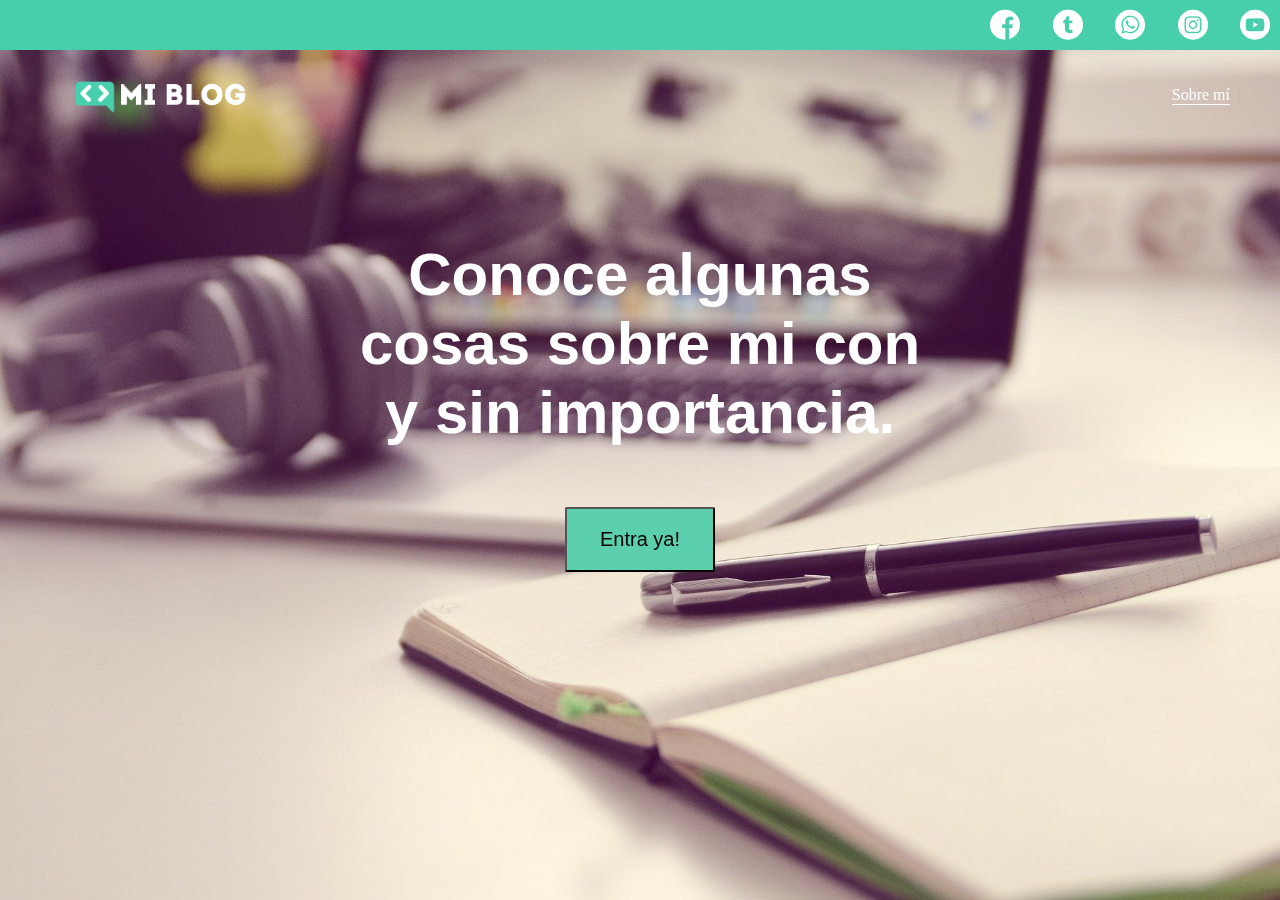
<file: index.html>
<!DOCTYPE html>
<html lang="en">
<head>
    <meta charset="UTF-8">
    <meta name="viewport" content="width=device-width, initial-scale=1.0">
    <link rel="stylesheet" href="./css/main.css">
    <link rel="stylesheet" href="./Assets/Social Media/font/flaticon.css">
    <title>Mi Blog</title>
</head>
<body>
    <div class="body-img">
        <header>
            <section class="header-icons-container"> 
                <div class="icons">
                    <a href="/"><span class="flaticon-001-facebook"></span></a>
                    <a href="/"><span class="flaticon-002-twitter"></span></a>
                    <a href="/"><span class="flaticon-003-whatsapp"></span></a>
                    <a href="/"><span class="flaticon-011-instagram"></span></a>
                    <a href="/"><span class="flaticon-008-youtube"></span></a>
                </div>
            </section>
            <nav>
                <section class="nav-logo-container">
                    <a href="#"><img src="./Assets/Logo-blanco.png" alt="Logo de mi blog"></a>
                </section>
                <section class="profile-link">
                    <a href="./perfil.html">Sobre mí</a>
                </section>
            </nav>
        </header>
        <main class="home-main">
            <section class="texto-principal-content">
                <div class="texto-principal">
                    <h1>Conoce algunas cosas sobre  mi con y sin importancia.</h1>
                </div>
            </section>
            <section class="btn-entrar-content">
                <div class="btn-entrar">
                    <button>
                        <a href="blogs.html">Entra ya!</a>
                    </button>
                </div>
            </section>
        </main>
    </div>
</body>
</html>
</file>
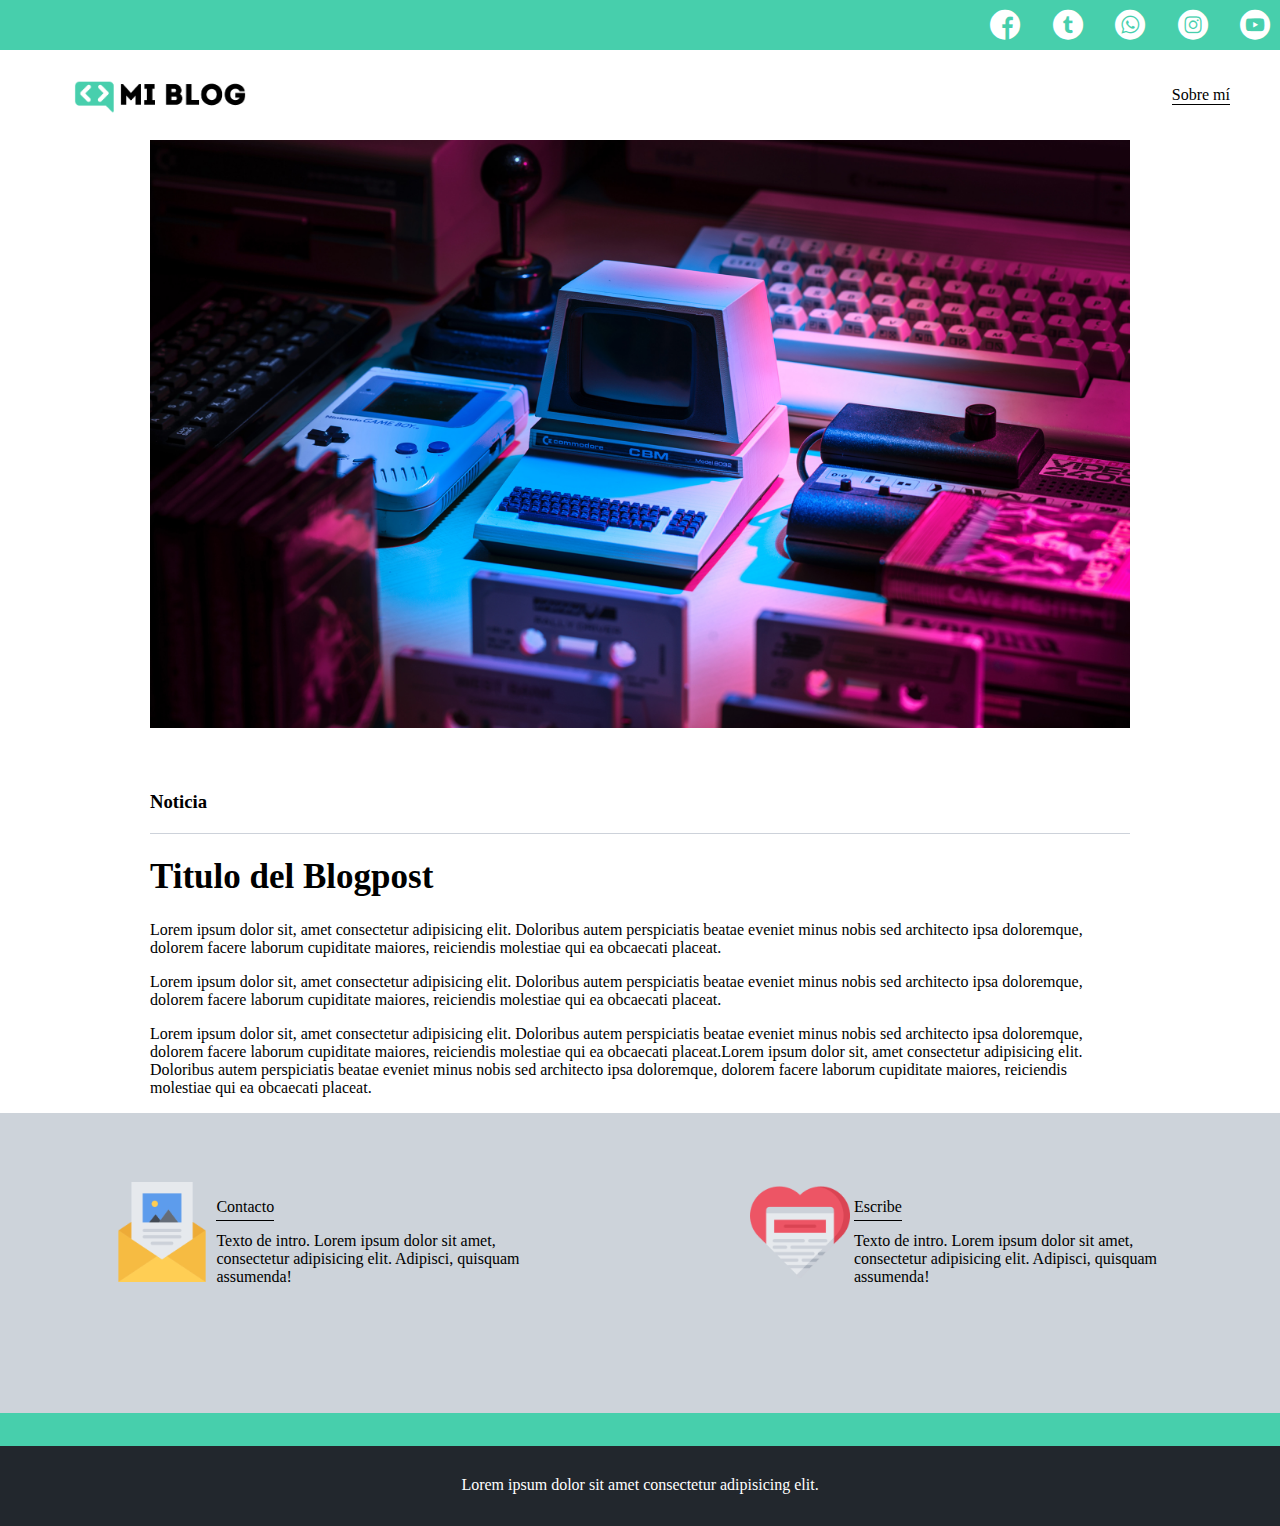
<file: blog.html>
<!DOCTYPE html>
<html lang="en">
<head>
    <meta charset="UTF-8">
    <meta name="viewport" content="width=device-width, initial-scale=1.0">
    <link rel="stylesheet" href="./css/main.css">
    <link rel="stylesheet" href="./css/media-queries.css">
    <link rel="stylesheet" href="./Assets/Social Media/font/flaticon.css">
    <title>Mi Blog</title>
</head>
<body>
    <div class="body-blogs">
        <header>
            <section class="header-icons-container"> 
                <div class="icons">
                    <a href="/"><span class="flaticon-001-facebook"></span></a>
                    <a href="/"><span class="flaticon-002-twitter"></span></a>
                    <a href="/"><span class="flaticon-003-whatsapp"></span></a>
                    <a href="/"><span class="flaticon-011-instagram"></span></a>
                    <a href="/"><span class="flaticon-008-youtube"></span></a>
                </div>
            </section>
            <nav>
                <section class="nav-logo-container">
                    <a href="index.html"><img src="./Assets/Logo-negro.png" alt="Logo de mi blog"></a>
                </section>
                <section class="profile-link">
                    <a href="./perfil.html">Sobre mí</a>
                </section>
            </nav>
        </header>
        <main class="blog-main">
            <section class="grid-container blogpost-img-container">
                <img src="./Assets/Imágenes/lorenzo-herrera-p0j-mE6mGo4-unsplash.jpg" alt="">
            </section>
            <section class="blogpost-main-container">
                <div class="grid-container">
                    <h3>Noticia</h3>
                    <article>
                        <h1>Titulo del Blogpost</h1>
                        <p>Lorem ipsum dolor sit, amet consectetur adipisicing elit. Doloribus autem perspiciatis beatae eveniet minus nobis sed architecto ipsa doloremque, dolorem facere laborum cupiditate maiores, reiciendis molestiae qui ea obcaecati placeat.</p>
                        <p>Lorem ipsum dolor sit, amet consectetur adipisicing elit. Doloribus autem perspiciatis beatae eveniet minus nobis sed architecto ipsa doloremque, dolorem facere laborum cupiditate maiores, reiciendis molestiae qui ea obcaecati placeat.</p>
                        <p>Lorem ipsum dolor sit, amet consectetur adipisicing elit. Doloribus autem perspiciatis beatae eveniet minus nobis sed architecto ipsa doloremque, dolorem facere laborum cupiditate maiores, reiciendis molestiae qui ea obcaecati placeat.Lorem ipsum dolor sit, amet consectetur adipisicing elit. Doloribus autem perspiciatis beatae eveniet minus nobis sed architecto ipsa doloremque, dolorem facere laborum cupiditate maiores, reiciendis molestiae qui ea obcaecati placeat.</p>
                    </article>
                </div>                
            </section>
            <section class="contact-main-container">
                <div>
                    <img src="./Assets/Iconos Blog/png/013-newsletter.png" alt="">
                    <div class="contact-left">
                        <a href="">Contacto</a>
                        <p>Texto de intro. Lorem ipsum dolor sit amet, consectetur adipisicing elit. Adipisci, quisquam assumenda! </p>
                    </div>
                </div>
                <div>
                    <img src="./Assets/Iconos Blog/png/006-like.png" alt="">
                    <div class="contact-right">
                        <a href="">Escribe</a>
                        <p>Texto de intro. Lorem ipsum dolor sit amet, consectetur adipisicing elit. Adipisci, quisquam assumenda! </p>
                    </div>
                </div>
            </section>
        </main>
        <footer>
            <p>Lorem ipsum dolor sit amet consectetur adipisicing elit.</p>
        </footer>
    </div>
</body>
</html>
</file>
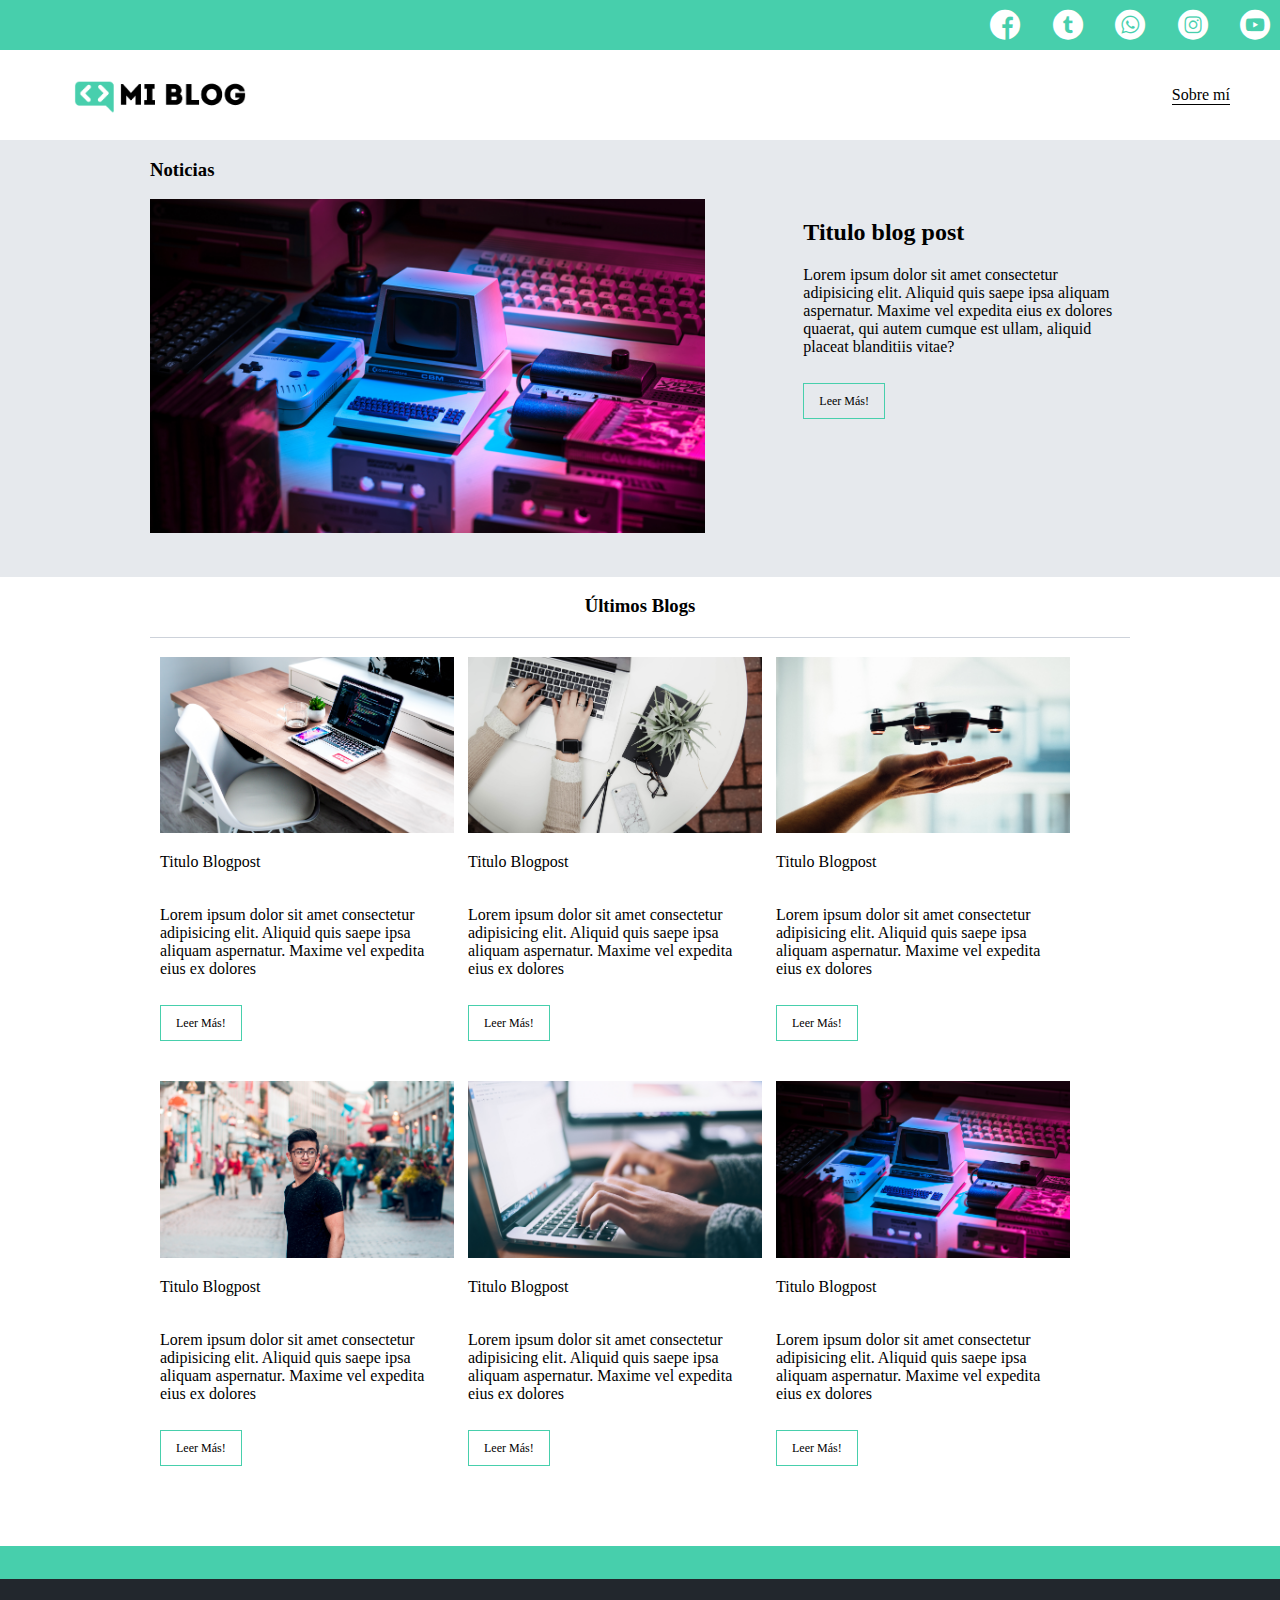
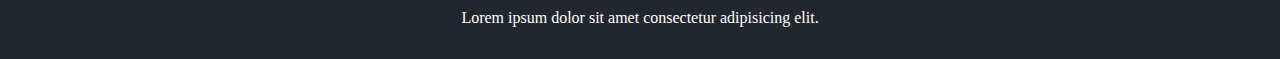
<file: blogs.html>
<!DOCTYPE html>
<html lang="en">
<head>
    <meta charset="UTF-8">
    <meta name="viewport" content="width=device-width, initial-scale=1.0">
    <link rel="stylesheet" href="./css/main.css">
    <link rel="stylesheet" href="./css/media-queries.css">
    <link rel="stylesheet" href="./Assets/Social Media/font/flaticon.css">
    <title>Mi Blog</title>
</head>
<body>
    <div class="body-blogs">
        <header>
            <section class="header-icons-container"> 
                <div class="icons">
                    <a href="/"><span class="flaticon-001-facebook"></span></a>
                    <a href="/"><span class="flaticon-002-twitter"></span></a>
                    <a href="/"><span class="flaticon-003-whatsapp"></span></a>
                    <a href="/"><span class="flaticon-011-instagram"></span></a>
                    <a href="/"><span class="flaticon-008-youtube"></span></a>
                </div>
            </section>
            <nav>
                <section class="nav-logo-container">
                    <a href="index.html"><img src="./Assets/Logo-negro.png" alt="Logo de mi blog"></a>
                </section>
                <section class="profile-link">
                    <a href="./perfil.html">Sobre mí</a>
                </section>
            </nav>
        </header>
        <main class="blogs-main">
            <section class="blogs-news-container">
                <div class="grid-container blogs-main-new">
                    <h3>Noticias</h3>
                    <div class="blogs-news-img-container">
                        <img src="./Assets/Imágenes/lorenzo-herrera-p0j-mE6mGo4-unsplash.jpg" alt="">
                    </div>
                    <div class="blogs-news-info-container">
                        <h2>Titulo blog post</h2>
                        <p>Lorem ipsum dolor sit amet consectetur adipisicing elit. Aliquid quis saepe ipsa aliquam aspernatur. Maxime vel expedita eius ex dolores quaerat, qui autem cumque est ullam, aliquid placeat blanditiis vitae?</p>
                        <a class="blogs-button" href="./blog.html">Leer Más!</a>
                    </div>
                </div>
                
            </section>
            <section class="blogs-posts-container">
                <div class="grid-container">
                    <h3>Últimos Blogs</h3>
                    <article class="post-container">
                        <img src="./Assets/Imágenes/alexandru-acea-XEB8y0nRRP4-unsplash.jpg" alt="Imagen 1">
                        <p>Titulo Blogpost</p>
                        <p>Lorem ipsum dolor sit amet consectetur adipisicing elit. Aliquid quis saepe ipsa aliquam aspernatur. Maxime vel expedita eius ex dolores</p>
                        <a class="blogs-button" href="./blog.html">Leer Más!</a>
                    </article>
                    <article class="post-container">
                        <img src="./Assets/Imágenes/corinne-kutz-tMI2_-r5Nfo-unsplash.jpg" alt="">
                        <p>Titulo Blogpost</p>
                        <p>Lorem ipsum dolor sit amet consectetur adipisicing elit. Aliquid quis saepe ipsa aliquam aspernatur. Maxime vel expedita eius ex dolores</p>
                        <a class="blogs-button" href="./blog.html">Leer Más!</a>
                    </article>
                    <article class="post-container">
                        <img src="./Assets/Imágenes/dose-media-DiTiYQx0mh4-unsplash.jpg" alt="">
                        <p>Titulo Blogpost</p>
                        <p>Lorem ipsum dolor sit amet consectetur adipisicing elit. Aliquid quis saepe ipsa aliquam aspernatur. Maxime vel expedita eius ex dolores</p>
                        <a class="blogs-button" href="./blog.html">Leer Más!</a>
                    </article>
                    <article class="post-container">
                        <img src="./Assets/Imágenes/warren-wong-iOWry_4xGmc-unsplash.jpg" alt="">
                        <p>Titulo Blogpost</p>
                        <p>Lorem ipsum dolor sit amet consectetur adipisicing elit. Aliquid quis saepe ipsa aliquam aspernatur. Maxime vel expedita eius ex dolores</p>
                        <a class="blogs-button" href="./blog.html">Leer Más!</a>
                    </article>
                    <article class="post-container">
                        <img src="./Assets/Imágenes/glenn-carstens-peters-npxXWgQ33ZQ-unsplash.jpg" alt="">
                        <p>Titulo Blogpost</p>
                        <p>Lorem ipsum dolor sit amet consectetur adipisicing elit. Aliquid quis saepe ipsa aliquam aspernatur. Maxime vel expedita eius ex dolores</p>
                        <a class="blogs-button" href="./blog.html">Leer Más!</a>
                    </article>
                    <article class="post-container">
                        <img src="./Assets/Imágenes/lorenzo-herrera-p0j-mE6mGo4-unsplash.jpg" alt="">
                        <p>Titulo Blogpost</p>
                        <p>Lorem ipsum dolor sit amet consectetur adipisicing elit. Aliquid quis saepe ipsa aliquam aspernatur. Maxime vel expedita eius ex dolores</p>
                        <a class="blogs-button" href="./blog.html">Leer Más!</a>
                    </article>
                </div>
            </section>
        </main>
        <footer>
            <p>Lorem ipsum dolor sit amet consectetur adipisicing elit.</p>
        </footer>
    </div>
</body>
</html>
</file>
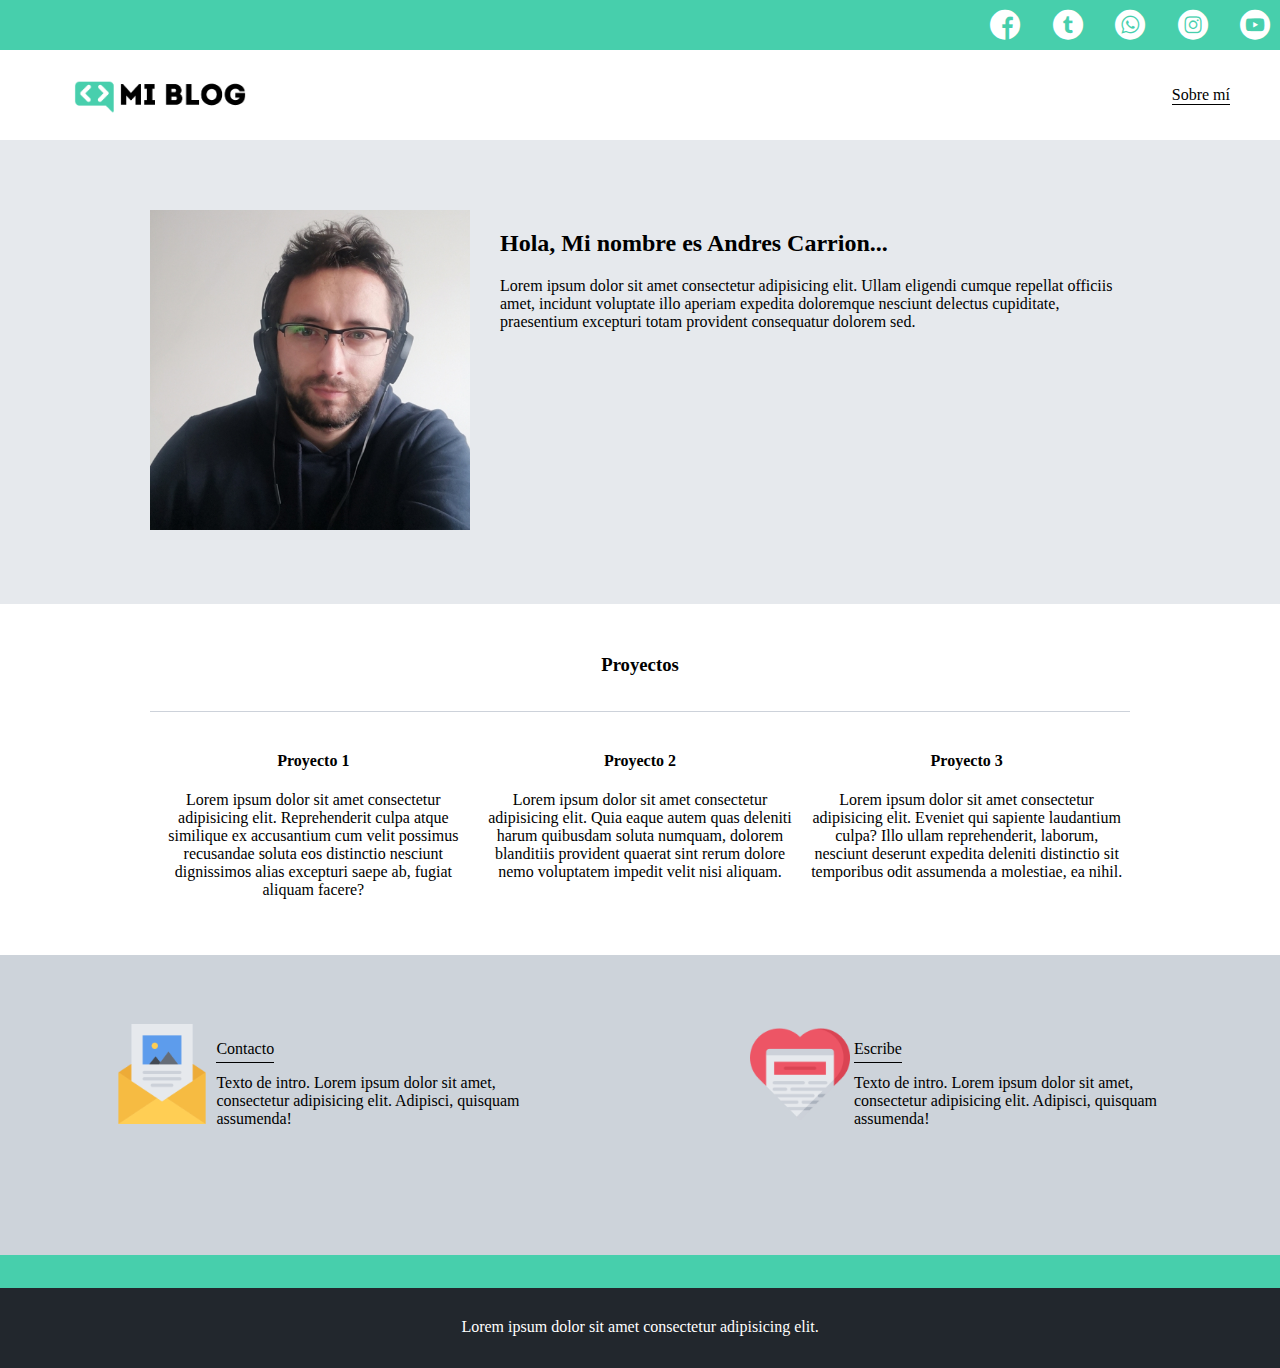
<file: perfil.html>
<!DOCTYPE html>
<html lang="en">
<head>
    <meta charset="UTF-8">
    <meta name="viewport" content="width=device-width, initial-scale=1.0">
    <link rel="stylesheet" href="./css/main.css">
    <link rel="stylesheet" href="./css/media-queries.css">
    <link rel="stylesheet" href="./Assets/Social Media/font/flaticon.css">
    <title>Mi Blog</title>
</head>
<body>
    <div class="body-blogs">
        <header>
            <section class="header-icons-container"> 
                <div class="icons">
                    <a href="/"><span class="flaticon-001-facebook"></span></a>
                    <a href="/"><span class="flaticon-002-twitter"></span></a>
                    <a href="/"><span class="flaticon-003-whatsapp"></span></a>
                    <a href="/"><span class="flaticon-011-instagram"></span></a>
                    <a href="/"><span class="flaticon-008-youtube"></span></a>
                </div>
            </section>
            <nav>
                <section class="nav-logo-container">
                    <a href="index.html"><img src="./Assets/Logo-negro.png" alt="Logo de mi blog"></a>
                </section>
                <section class="profile-link">
                    <a href="./perfil.html">Sobre mí</a>
                </section>
            </nav>
        </header>
        <main>
            <section class="profile-main-container">
                <div class="grid-container profile-container">
                    <div>
                        <img src="./Assets/Imágenes/its_me.jpeg" alt="">
                    </div>
                    <div>
                        <h2>Hola, Mi nombre es Andres Carrion...</h2>
                        <p>Lorem ipsum dolor sit amet consectetur adipisicing elit. Ullam eligendi cumque repellat officiis amet, incidunt voluptate illo aperiam expedita doloremque nesciunt delectus cupiditate, praesentium excepturi totam provident consequatur dolorem sed.</p>
                    </div>
                </div>
            </section>
            <section class="profile-main-projects">
                <div class="grid-container">
                    <h3>Proyectos</h3>
                    <div class="projects-main-container">
                        <article class="project-container">
                            <h4>Proyecto 1</h4>
                            <p>Lorem ipsum dolor sit amet consectetur adipisicing elit. Reprehenderit culpa atque similique ex accusantium cum velit possimus recusandae soluta eos distinctio nesciunt dignissimos alias excepturi saepe ab, fugiat aliquam facere?</p>
                        </article>
                        <article class="project-container">
                            <h4>Proyecto 2</h4>
                            <p>Lorem ipsum dolor sit amet consectetur adipisicing elit. Quia eaque autem quas deleniti harum quibusdam soluta numquam, dolorem blanditiis provident quaerat sint rerum dolore nemo voluptatem impedit velit nisi aliquam.</p>
                        </article>
                        <article class="project-container">
                            <h4>Proyecto 3</h4>
                            <p>Lorem ipsum dolor sit amet consectetur adipisicing elit. Eveniet qui sapiente laudantium culpa? Illo ullam reprehenderit, laborum, nesciunt deserunt expedita deleniti distinctio sit temporibus odit assumenda a molestiae, ea nihil.</p>
                        </article>
                    </div>
                </div>
            </section>
            <section class="contact-main-container">
                <div>
                    <img src="./Assets/Iconos Blog/png/013-newsletter.png" alt="">
                    <div class="contact-left">
                        <a href="">Contacto</a>
                        <p>Texto de intro. Lorem ipsum dolor sit amet, consectetur adipisicing elit. Adipisci, quisquam assumenda! </p>
                    </div>
                </div>
                <div>
                    <img src="./Assets/Iconos Blog/png/006-like.png" alt="">
                    <div class="contact-right">
                        <a href="">Escribe</a>
                        <p>Texto de intro. Lorem ipsum dolor sit amet, consectetur adipisicing elit. Adipisci, quisquam assumenda! </p>
                    </div>
                </div>
            </section>
        </main>
        <footer>
            <p>Lorem ipsum dolor sit amet consectetur adipisicing elit.</p>
        </footer>
    </div>
</body>
</html>
</file>
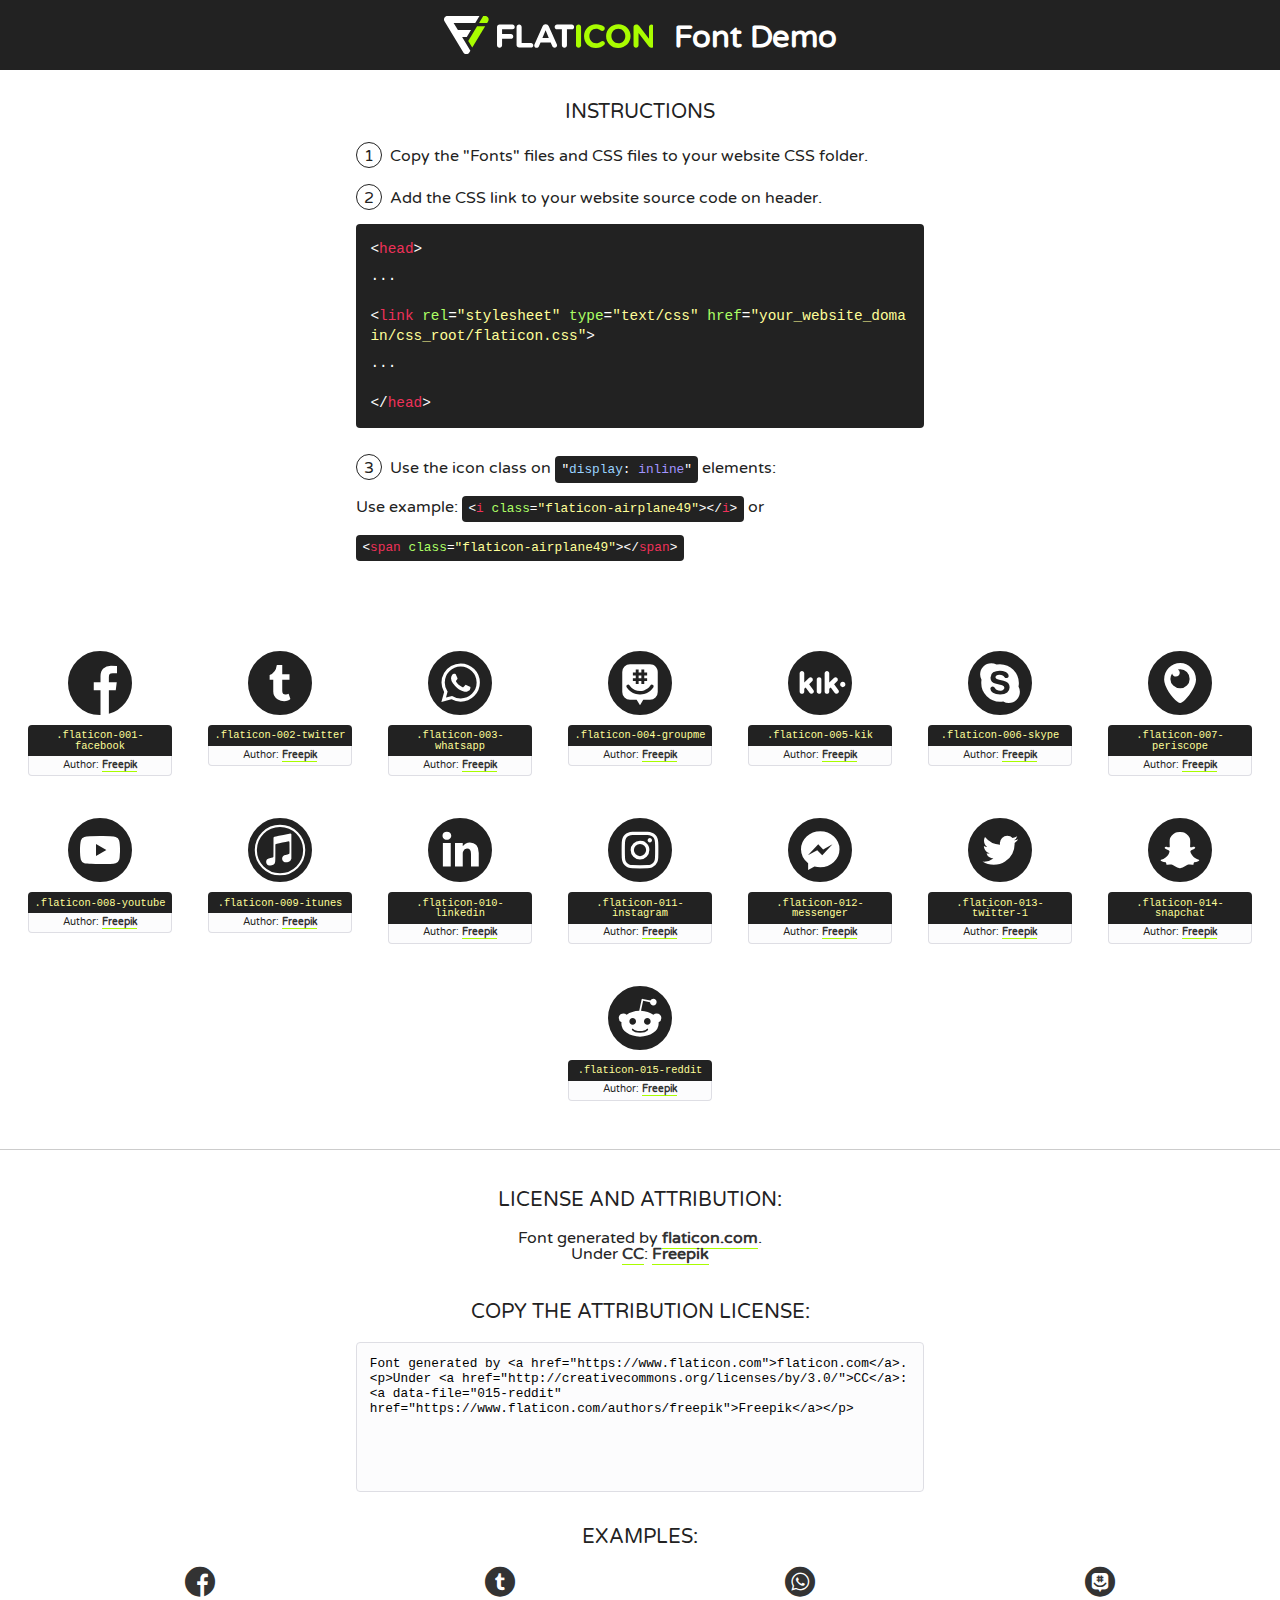
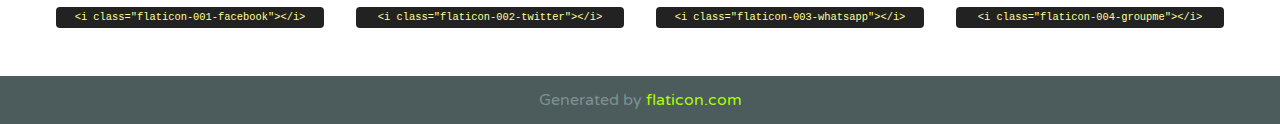
<file: Assets/Social Media/font/flaticon.html>
<!DOCTYPE html>
<!--
  Flaticon icon font: Flaticon
  Creation date: 20/12/2018 09:27
-->
<html>
<!DOCTYPE html>
<html>

<head>
    <title>Flaticon WebFont</title>
    <link href="http://fonts.googleapis.com/css?family=Varela+Round" rel="stylesheet" type="text/css" />
    <link rel="stylesheet" type="text/css" href="flaticon.css">
    <meta charset="UTF-8">
    <style>
    html, body, div, span, applet, object, iframe,
    h1, h2, h3, h4, h5, h6, p, blockquote, pre,
    a, abbr, acronym, address, big, cite, code,
    del, dfn, em, img, ins, kbd, q, s, samp,
    small, strike, strong, sub, sup, tt, var,
    b, u, i, center,
    dl, dt, dd, ol, ul, li,
    fieldset, form, label, legend,
    table, caption, tbody, tfoot, thead, tr, th, td,
    article, aside, canvas, details, embed, 
    figure, figcaption, footer, header, hgroup, 
    menu, nav, output, ruby, section, summary,
    time, mark, audio, video {
        margin: 0;
        padding: 0;
        border: 0;
        font-size: 100%;
        font: inherit;
        vertical-align: baseline;
    }
    /* HTML5 display-role reset for older browsers */
    article, aside, details, figcaption, figure, 
    footer, header, hgroup, menu, nav, section {
        display: block;
    }
    body {
        line-height: 1;
    }
    ol, ul {
        list-style: none;
    }
    blockquote, q {
        quotes: none;
    }
    blockquote:before, blockquote:after,
    q:before, q:after {
        content: '';
        content: none;
    }
    table {
        border-collapse: collapse;
        border-spacing: 0;
    }
    body {
        font-family: 'Varela Round', Helvetica, Arial, sans-serif;
        font-size: 16px;
        color: #222;
    }
    a {
        color: #333;
        border-bottom: 1px solid #a9fd00;
        font-weight: bold;
        text-decoration: none;
    }
    * {
        -moz-box-sizing: border-box;
        -webkit-box-sizing: border-box;
        box-sizing: border-box;
        margin: 0;
        padding: 0;
    }
    [class^="flaticon-"]:before, [class*=" flaticon-"]:before, [class^="flaticon-"]:after, [class*=" flaticon-"]:after {
        font-family: Flaticon;
        font-size: 30px;
        font-style: normal;
        margin-left: 20px;
        color: #333;
    }
    .wrapper {
        max-width: 600px;
        margin: auto;
        padding: 0 1em;
    }
    .title {
        font-size: 1.25em;
        text-align: center;
        margin-bottom: 1em;
        text-transform: uppercase;
    }
    header {
        text-align: center;
        background-color: #222;
        color: #fff;
        padding: 1em;
    }
    header .logo {
        width: 210px;
        height: 38px;
        display: inline-block;
        vertical-align: middle;
        margin-right: 1em;
        border: none;
    }
    header strong {
        font-size: 1.95em;
        font-weight: bold;
        vertical-align: middle;
        margin-top: 5px;
        display: inline-block;
    }
    .demo {
        margin: 2em auto;
        line-height: 1.25em;
    }
    .demo ul li {
        margin-bottom: 1em;
    }
    .demo ul li .num {
        color: #222;
        border-radius: 20px;
        display: inline-block;
        width: 26px;
        padding: 3px;
        height: 26px;
        text-align: center;
        margin-right: 0.5em;
        border: 1px solid #222;
    }
    .demo ul li code {
        background-color: #222;
        border-radius: 4px;
        padding: 0.25em 0.5em;
        display: inline-block;
        color: #fff;
        font-family: Consolas,Monaco,Lucida Console,Liberation Mono,DejaVu Sans Mono,Bitstream Vera Sans Mono,Courier New, monospace;
        font-weight: lighter;
        margin-top: 1em;
        font-size: 0.8em;
        word-break: break-all;
    }
    .demo ul li code.big {
        padding: 1em;
        font-size: 0.9em;
    }
    .demo ul li code .red {
        color: #EF3159;
    }
    .demo ul li code .green {
        color: #ACFF65;
    }
    .demo ul li code .yellow {
        color: #FFFF99;
    }
    .demo ul li code .blue {
        color: #99D3FF;
    }
    .demo ul li code .purple {
        color: #A295FF;
    }
    .demo ul li code .dots {
        margin-top: 0.5em;
        display: block;
    }
    #glyphs {
        border-bottom: 1px solid #ccc;
        padding: 2em 0;
        text-align: center;
    }
    .glyph {
        display: inline-block;
        width: 9em;
        margin: 1em;
        text-align: center;
        vertical-align: top;
        background: #FFF;
    }
    .glyph .glyph-icon {
        padding: 10px;
        display: block;
        font-family:"Flaticon";
        font-size: 64px;
        line-height: 1;
    }
    .glyph .glyph-icon:before {
        font-size: 64px;
        color: #222;
        margin-left: 0;
    }
    .class-name {
        font-size: 0.65em;
        background-color: #222;
        color: #fff;
        border-radius: 4px 4px 0 0;
        padding: 0.5em;
        color: #FFFF99;
        font-family: Consolas,Monaco,Lucida Console,Liberation Mono,DejaVu Sans Mono,Bitstream Vera Sans Mono,Courier New, monospace;
    }
    .author-name {
        font-size: 0.6em;
        background-color: #fcfcfd;
        border: 1px solid #DEDEE4;
        border-top: 0;
        border-radius: 0 0 4px 4px;
        padding: 0.5em;
    }
    .class-name:last-child {
        font-size: 10px;
        color:#888;
    }
    .class-name:last-child a {
        font-size: 10px;
        color:#555;
    }
    .class-name:last-child a:hover {
        color:#a9fd00;
    }
    .glyph > input {
        display: block;
        width: 100px;
        margin: 5px auto;
        text-align: center;
        font-size: 12px;
        cursor: text;
    }
    .glyph > input.icon-input {
        font-family:"Flaticon";
        font-size: 16px;
        margin-bottom: 10px;
    }
    .attribution .title {
        margin-top: 2em;
    }
    .attribution textarea {
        background-color: #fcfcfd;
        padding: 1em;
        border: none;
        box-shadow: none;
        border: 1px solid #DEDEE4;
        border-radius: 4px;
        resize: none;
        width: 100%;
        height: 150px;
        font-size: 0.8em;
        font-family: Consolas,Monaco,Lucida Console,Liberation Mono,DejaVu Sans Mono,Bitstream Vera Sans Mono,Courier New, monospace;
        -webkit-appearance: none;
    }
    .iconsuse {
        margin: 2em auto;
        text-align: center;
        max-width: 1200px;
    }
    .iconsuse:after {
        content: '';
        display: table;
        clear: both;
    }
    .iconsuse .image {
        float: left;
        width: 25%;
        padding: 0 1em;
    }
    .iconsuse .image p {
        margin-bottom: 1em;
    }
    .iconsuse .image span {
        display: block;
        font-size: 0.65em;
        background-color: #222;
        color: #fff;
        border-radius: 4px;
        padding: 0.5em;
        color: #FFFF99;
        margin-top: 1em;
        font-family: Consolas,Monaco,Lucida Console,Liberation Mono,DejaVu Sans Mono,Bitstream Vera Sans Mono,Courier New, monospace;
    }
    #footer {
        text-align: center;
        background-color: #4C5B5C;
        color: #7c9192;
        padding: 1em;
    }
    #footer a {
        border: none;
        color: #a9fd00;
        font-weight: normal;
    }
    @media (max-width: 960px) {
        .iconsuse .image {
            width: 50%;
        }
    }
    @media (max-width: 560px) {
        .iconsuse .image {
            width: 100%;
        }
    }
    </style>
</head>

<body class="characters-off">

    <header>
        <a href="https://www.flaticon.com" target="_blank" class="logo">
            <svg version="1.1" xmlns="http://www.w3.org/2000/svg" xmlns:xlink="http://www.w3.org/1999/xlink" xmlns:a="http://ns.adobe.com/AdobeSVGViewerExtensions/3.0/" viewBox="0 0 560.875 102.036" enable-background="new 0 0 560.875 102.036" xml:space="preserve">
                <defs>
                </defs>
                <g>
                    <g class="letters">
                        <path fill="#ffffff" d="M141.596,29.675c0-3.777,2.985-6.767,6.764-6.767h34.438c3.426,0,6.15,2.728,6.15,6.15
                        c0,3.43-2.724,6.149-6.15,6.149h-27.674v13.091h23.719c3.429,0,6.151,2.724,6.151,6.15c0,3.43-2.723,6.149-6.151,6.149h-23.719
                        v17.574c0,3.773-2.986,6.761-6.764,6.761c-3.779,0-6.764-2.989-6.764-6.761V29.675z"></path>
                        <path fill="#ffffff" d="M193.844,29.149c0-3.781,2.985-6.767,6.764-6.767c3.776,0,6.763,2.985,6.763,6.767v42.957h25.039
                        c3.426,0,6.149,2.726,6.149,6.153c0,3.425-2.723,6.15-6.149,6.15h-31.802c-3.779,0-6.764-2.986-6.764-6.768V29.149z"></path>
                        <path fill="#ffffff" d="M241.891,75.71l21.438-48.407c1.492-3.341,4.215-5.357,7.906-5.357h0.792
                        c3.686,0,6.323,2.017,7.815,5.357l21.439,48.407c0.436,0.967,0.701,1.845,0.701,2.723c0,3.602-2.809,6.501-6.414,6.501
                        c-3.161,0-5.269-1.845-6.499-4.655l-4.132-9.661h-27.059l-4.301,10.102c-1.144,2.631-3.426,4.214-6.237,4.214
                        c-3.517,0-6.24-2.81-6.24-6.325C241.1,77.64,241.451,76.677,241.891,75.71z M279.932,58.666l-8.521-20.297l-8.526,20.297H279.932
                        z"></path>
                        <path fill="#ffffff" d="M314.864,35.387H301.86c-3.429,0-6.239-2.813-6.239-6.238c0-3.429,2.811-6.24,6.239-6.24h39.533
                        c3.426,0,6.237,2.811,6.237,6.24c0,3.425-2.811,6.238-6.237,6.238h-13.001v42.785c0,3.773-2.99,6.761-6.764,6.761
                        c-3.779,0-6.764-2.989-6.764-6.761V35.387z"></path>
                        <path fill="#A9FD00" d="M352.615,29.149c0-3.781,2.985-6.767,6.767-6.767c3.774,0,6.761,2.985,6.761,6.767v49.024
                        c0,3.773-2.987,6.761-6.761,6.761c-3.781,0-6.767-2.989-6.767-6.761V29.149z"></path>
                        <path fill="#A9FD00" d="M374.132,53.836v-0.179c0-17.481,13.178-31.801,32.065-31.801c9.22,0,15.459,2.458,20.557,6.238
                        c1.402,1.054,2.637,2.985,2.637,5.357c0,3.692-2.985,6.59-6.681,6.59c-1.845,0-3.071-0.702-4.044-1.319
                        c-3.776-2.813-7.729-4.393-12.562-4.393c-10.364,0-17.831,8.611-17.831,19.154v0.173c0,10.542,7.291,19.329,17.831,19.329
                        c5.715,0,9.492-1.756,13.359-4.834c1.049-0.874,2.458-1.491,4.039-1.491c3.429,0,6.325,2.813,6.325,6.236
                        c0,2.106-1.056,3.78-2.282,4.834c-5.539,4.834-12.036,7.733-21.878,7.733C387.572,85.464,374.132,71.493,374.132,53.836z"></path>
                        <path fill="#A9FD00" d="M433.009,53.836v-0.179c0-17.481,13.79-31.801,32.766-31.801c18.981,0,32.592,14.143,32.592,31.628v0.173
                        c0,17.483-13.785,31.807-32.769,31.807C446.625,85.464,433.009,71.32,433.009,53.836z M484.224,53.836v-0.179
                        c0-10.539-7.725-19.326-18.626-19.326c-10.893,0-18.449,8.611-18.449,19.154v0.173c0,10.542,7.73,19.329,18.626,19.329
                        C476.676,72.986,484.224,64.378,484.224,53.836z"></path>
                        <path fill="#A9FD00" d="M506.233,29.321c0-3.774,2.99-6.763,6.767-6.763h1.401c3.252,0,5.183,1.583,7.029,3.953l26.093,34.265
                        V29.059c0-3.692,2.99-6.677,6.681-6.677c3.683,0,6.671,2.985,6.671,6.677v48.934c0,3.78-2.987,6.765-6.764,6.765h-0.436
                        c-3.257,0-5.188-1.581-7.034-3.953l-27.056-35.492v32.944c0,3.687-2.985,6.676-6.678,6.676c-3.683,0-6.673-2.989-6.673-6.676
                        V29.321z"></path>
                    </g>
                    <g class="insignia">
                        <path fill="#ffffff" d="M48.372,56.137h12.517l11.156-18.537H37.186L25.688,18.539h57.825L94.668,0H9.271
                        C5.925,0,2.842,1.801,1.198,4.716c-1.644,2.907-1.593,6.482,0.134,9.343l50.38,83.501c1.678,2.781,4.689,4.476,7.938,4.476
                        c3.246,0,6.257-1.695,7.935-4.476l2.898-4.804L48.372,56.137z"></path>
                        <g class="i">
                            <path fill="#A9FD00" d="M93.575,18.539h0.031v0.004l21.652,0.004l2.705-4.488c1.727-2.861,1.778-6.436,0.133-9.343
                            C116.454,1.801,113.371,0,110.026,0h-5.294L93.575,18.539z"></path>
                            <polygon fill="#A9FD00" points="88.291,27.356 64.725,66.486 75.519,84.404 109.942,27.356"></polygon>
                        </g>
                    </g>
                </g>
            </svg>
        </a>
        <strong>Font Demo</strong>
    </header>


    <section class="demo wrapper">

        <p class="title">Instructions</p>

        <ul>
            <li>
                <span class="num">1</span>Copy the "Fonts" files and CSS files to your website CSS folder.
            </li>
            <li>
                <span class="num">2</span>Add the CSS link to your website source code on header.
                <code class="big">
                    &lt;<span class="red">head</span>&gt;
                    <br/><span class="dots">...</span>
                    <br/>&lt;<span class="red">link</span> <span class="green">rel</span>=<span class="yellow">"stylesheet"</span> <span class="green">type</span>=<span class="yellow">"text/css"</span> <span class="green">href</span>=<span class="yellow">"your_website_domain/css_root/flaticon.css"</span>&gt;
                    <br/><span class="dots">...</span>
                    <br/>&lt;/<span class="red">head</span>&gt;
                </code>
            </li>

            <li>
                <p>
                    <span class="num">3</span>Use the icon class on <code>"<span class="blue">display</span>:<span class="purple"> inline</span>"</code> elements:
                    <br />
                    Use example: <code>&lt;<span class="red">i</span> <span class="green">class</span>=<span class="yellow">&quot;flaticon-airplane49&quot;</span>&gt;&lt;/<span class="red">i</span>&gt;</code> or <code>&lt;<span class="red">span</span> <span class="green">class</span>=<span class="yellow">&quot;flaticon-airplane49&quot;</span>&gt;&lt;/<span class="red">span</span>&gt;</code>
            </li>
        </ul>

    </section>




   <section id="glyphs">          
    
      
        <div class="glyph"><div class="glyph-icon flaticon-001-facebook"></div>
            <div class="class-name">.flaticon-001-facebook</div>
            <div class="author-name">Author: <a data-file="001-facebook" href="https://www.flaticon.com/authors/freepik">Freepik</a> </div> 
        </div>        
        
        <div class="glyph"><div class="glyph-icon flaticon-002-twitter"></div>
            <div class="class-name">.flaticon-002-twitter</div>
            <div class="author-name">Author: <a data-file="002-twitter" href="https://www.flaticon.com/authors/freepik">Freepik</a> </div> 
        </div>        
        
        <div class="glyph"><div class="glyph-icon flaticon-003-whatsapp"></div>
            <div class="class-name">.flaticon-003-whatsapp</div>
            <div class="author-name">Author: <a data-file="003-whatsapp" href="https://www.flaticon.com/authors/freepik">Freepik</a> </div> 
        </div>        
        
        <div class="glyph"><div class="glyph-icon flaticon-004-groupme"></div>
            <div class="class-name">.flaticon-004-groupme</div>
            <div class="author-name">Author: <a data-file="004-groupme" href="https://www.flaticon.com/authors/freepik">Freepik</a> </div> 
        </div>        
        
        <div class="glyph"><div class="glyph-icon flaticon-005-kik"></div>
            <div class="class-name">.flaticon-005-kik</div>
            <div class="author-name">Author: <a data-file="005-kik" href="https://www.flaticon.com/authors/freepik">Freepik</a> </div> 
        </div>        
        
        <div class="glyph"><div class="glyph-icon flaticon-006-skype"></div>
            <div class="class-name">.flaticon-006-skype</div>
            <div class="author-name">Author: <a data-file="006-skype" href="https://www.flaticon.com/authors/freepik">Freepik</a> </div> 
        </div>        
        
        <div class="glyph"><div class="glyph-icon flaticon-007-periscope"></div>
            <div class="class-name">.flaticon-007-periscope</div>
            <div class="author-name">Author: <a data-file="007-periscope" href="https://www.flaticon.com/authors/freepik">Freepik</a> </div> 
        </div>        
        
        <div class="glyph"><div class="glyph-icon flaticon-008-youtube"></div>
            <div class="class-name">.flaticon-008-youtube</div>
            <div class="author-name">Author: <a data-file="008-youtube" href="https://www.flaticon.com/authors/freepik">Freepik</a> </div> 
        </div>        
        
        <div class="glyph"><div class="glyph-icon flaticon-009-itunes"></div>
            <div class="class-name">.flaticon-009-itunes</div>
            <div class="author-name">Author: <a data-file="009-itunes" href="https://www.flaticon.com/authors/freepik">Freepik</a> </div> 
        </div>        
        
        <div class="glyph"><div class="glyph-icon flaticon-010-linkedin"></div>
            <div class="class-name">.flaticon-010-linkedin</div>
            <div class="author-name">Author: <a data-file="010-linkedin" href="https://www.flaticon.com/authors/freepik">Freepik</a> </div> 
        </div>        
        
        <div class="glyph"><div class="glyph-icon flaticon-011-instagram"></div>
            <div class="class-name">.flaticon-011-instagram</div>
            <div class="author-name">Author: <a data-file="011-instagram" href="https://www.flaticon.com/authors/freepik">Freepik</a> </div> 
        </div>        
        
        <div class="glyph"><div class="glyph-icon flaticon-012-messenger"></div>
            <div class="class-name">.flaticon-012-messenger</div>
            <div class="author-name">Author: <a data-file="012-messenger" href="https://www.flaticon.com/authors/freepik">Freepik</a> </div> 
        </div>        
        
        <div class="glyph"><div class="glyph-icon flaticon-013-twitter-1"></div>
            <div class="class-name">.flaticon-013-twitter-1</div>
            <div class="author-name">Author: <a data-file="013-twitter-1" href="https://www.flaticon.com/authors/freepik">Freepik</a> </div> 
        </div>        
        
        <div class="glyph"><div class="glyph-icon flaticon-014-snapchat"></div>
            <div class="class-name">.flaticon-014-snapchat</div>
            <div class="author-name">Author: <a data-file="014-snapchat" href="https://www.flaticon.com/authors/freepik">Freepik</a> </div> 
        </div>        
        
        <div class="glyph"><div class="glyph-icon flaticon-015-reddit"></div>
            <div class="class-name">.flaticon-015-reddit</div>
            <div class="author-name">Author: <a data-file="015-reddit" href="https://www.flaticon.com/authors/freepik">Freepik</a> </div> 
        </div>        
        

    </section>



    <section class="attribution wrapper"   style="text-align:center;">

      <div class="title">License and attribution:</div><div class="attrDiv">Font generated by <a href="https://www.flaticon.com">flaticon.com</a>. <div><p>Under <a href="http://creativecommons.org/licenses/by/3.0/">CC</a>: <a data-file="015-reddit" href="https://www.flaticon.com/authors/freepik">Freepik</a></p>  </div>
      </div>
      <div class="title">Copy the Attribution License:</div>

    <textarea onclick="this.focus();this.select();">Font generated by &lt;a href=&quot;https://www.flaticon.com&quot;&gt;flaticon.com&lt;/a&gt;. <p>Under <a href="http://creativecommons.org/licenses/by/3.0/">CC</a>: <a data-file="015-reddit" href="https://www.flaticon.com/authors/freepik">Freepik</a></p>  
     </textarea>

    </section>

    <section class="iconsuse">

          <div class="title">Examples:</div>            
             
            <div class="image">
                <p>
                    <i class="glyph-icon flaticon-001-facebook"></i> 
                    <span>&lt;i class=&quot;flaticon-001-facebook&quot;&gt;&lt;/i&gt;</span>
                </p>
            </div>
            
            <div class="image">
                <p>
                    <i class="glyph-icon flaticon-002-twitter"></i> 
                    <span>&lt;i class=&quot;flaticon-002-twitter&quot;&gt;&lt;/i&gt;</span>
                </p>
            </div>
            
            <div class="image">
                <p>
                    <i class="glyph-icon flaticon-003-whatsapp"></i> 
                    <span>&lt;i class=&quot;flaticon-003-whatsapp&quot;&gt;&lt;/i&gt;</span>
                </p>
            </div>
            
            <div class="image">
                <p>
                    <i class="glyph-icon flaticon-004-groupme"></i> 
                    <span>&lt;i class=&quot;flaticon-004-groupme&quot;&gt;&lt;/i&gt;</span>
                </p>
            </div>
                       
        </div>
                            
    </section>

<div id="footer">
    <div>Generated by <a href="https://www.flaticon.com">flaticon.com</a>
    </div>
</div>



</body>
</html>
</file>
<file: css/main.css>
body {
    margin: 0px;
    padding: 0px;   
}
body .body-img{
    margin:0;
    padding: 0;
    position: fixed; /* Permite que la pagina no tenga scroll incluyendo top, botton, left, right*/
    top:0;
    bottom: 0;
    right:0;
    left: 0;
}
.grid-container{
    max-width: 980px;
    margin: auto;
}
a{
    text-decoration: none;
    display: inline;
    color:black;
}
header{
    width: 100%;
    height: 140px;
    display: grid;
    grid-template-rows: 1fr 1fr;
}
header .header-icons-container{
    width: 100%;
    height: 50px;
    display: grid;
    background-color: #47cfac;
}
header .header-icons-container .icons{
    width: 300px;
    height: auto;
    display: flex;
    justify-items: flex-end;
    align-items: center;
    justify-content: space-between;
    justify-self: end;
    margin-right: 10px;
}
header  .icons span{
    color: white;
}
nav{
    display: grid;
    grid-template-columns: 1fr 1fr;
    height:90px;
}

nav .nav-logo-container{
    margin-left:50px;
}
nav .nav-logo-container img{
    width: 220px;
    margin-top: 10px;
}
nav .profile-link{
    display: flex;
    align-items: center;
    justify-content: flex-end;
    margin-right: 50px;
}
nav .profile-link a{
    color: white;
    border-bottom: 1px solid #fefefe;
}
.body-img{
    height: 100%;
    background-image: url("../Assets/Imágenes/background.jpg");
    background-size: cover;
}
main .home-main{
    height: 100%;
}
main .texto-principal-content{
    display: flex;
    align-items: center;
    justify-content: center;
    margin-top: 60px;
}
main .texto-principal{
    width: 600px;
    margin-bottom: 20px;
    font-size: 30px;
    font-family: sans-serif;
    text-align: center;
    color: white;
}
main .btn-entrar-content{
    display: flex;
    align-items: center;
    justify-content: center;
}
main .btn-entrar-content button{
    width: 150px;
    height: 65px;
    background-color: #5bcfae;
    font-size: 20px;
    border-radius: 2px;
}
/* --------------------------------------------------------------------------Blogs */

.blogs-main{
    display: grid;
}
.body-blogs .profile-link a{
    color: black;
    border-bottom: 1px solid black;
}
.blogs-main .blogs-news-container{
    background-color: #e6e9ed;
    padding: 0 50px 40px;
}
.blogs-main-new{
    display:grid;
    grid-template-columns: 2fr 1fr;
    grid-template-rows: 2fr;
}
.blogs-news-img-container{
    grid-column: 1;
}
.blogs-news-img-container img{
    width: 85%;
}
.blogs-news-info-container{
    grid-column: 2;
}
.blogs-news-info-container p{
    margin-bottom: 35px;
}
.blogs-posts-container{
    padding: 0 50px 40px;
}
.blogs-posts-container h3{
    border-bottom: 1px solid #cdd2da;
    padding-bottom: 20px;
    text-align: center;
}
.blogs-button{
    border:1px solid #47cfac;
    padding: 10px 15px;
    font-size: 12px;
}
.blogs-posts-container .post-container{
    display: inline-block;
    padding-left:10px;
    max-width: 30%; /* Utiliza el inline-block para ir acomodandolos apenas cae */
    margin-bottom: 50px;
}
.blogs-posts-container .post-container p{
    margin-bottom: 35px;
}
.blogs-posts-container .post-container img{
    width: 100%;
}
footer{
    width: 100%;
    height:80px;
    background-color: #22272d;
    border-top: 33px solid #47cfac;
    text-align: center;
}
footer p{
    color: white;
    margin-top: 30px;
    
}
.blogpost-img-container{
    padding: 0 50px 40px;
}
.blogpost-img-container img{
    width: 100%;
}
.blogpost-main-container{
    width: 0 50px 40px;
}
.blogpost-main-container h3{
    border-bottom: 1px solid #cdd2da;
    padding-bottom: 20px;
}
.blogpost-main-container h1{
    font-size: 35px;
}
.contact-main-container{
    width: 100%;
    min-height: 250px;
    background-color: #cdd3da;
    text-align: center;
    padding-bottom: 50px;
}
.contact-main-container div{
    display: inline-block;
    width: 49.5%;
    height: 100%;
}
.contact-main-container div a{
    border-bottom: 1px solid black;
    padding-bottom: 5px;
}
.contact-main-container .contact-left, .contact-right{
    text-align: initial;
    margin-top: 85px;
}
.contact-main-container img{
    width: 100px;
}
.profile-main-container{
    padding: 70px 40px;
    background-color: #e6e9ed;
    margin-bottom: 50px;
}
.profile-main-container img {
    width: 320px;
    margin-right:30px ;
}
.profile-main-container .profile-container{
    display: flex;
}
.profile-main-projects{
    padding: 0 50px 40px;
}
.profile-main-projects h3{
     border-bottom: 1px solid #cdd2da;
     padding-bottom: 35px;
     text-align: center;
}
.projects-main-container{
    display: grid;
    grid-template-columns: 1fr 1fr 1fr;
    text-align: center;
}
.project-container{
    padding: 0 5px;
}
</file>
<file: Assets/Social Media/font/flaticon.css>
/*
  	Flaticon icon font: Flaticon
  	Creation date: 20/12/2018 09:27
  	*/

@font-face {
  font-family: "Flaticon";
  src: url("./Flaticon.eot");
  src: url("./Flaticon.eot?#iefix") format("embedded-opentype"),
       url("./Flaticon.woff") format("woff"),
       url("./Flaticon.ttf") format("truetype"),
       url("./Flaticon.svg#Flaticon") format("svg");
  font-weight: normal;
  font-style: normal;
}

@media screen and (-webkit-min-device-pixel-ratio:0) {
  @font-face {
    font-family: "Flaticon";
    src: url("./Flaticon.svg#Flaticon") format("svg");
  }
}

[class^="flaticon-"]:before, [class*=" flaticon-"]:before,
[class^="flaticon-"]:after, [class*=" flaticon-"]:after {   
  font-family: Flaticon;
        font-size: 30px;
font-style: normal;
margin-left: 20px;
}

.flaticon-001-facebook:before { content: "\f100"; }
.flaticon-002-twitter:before { content: "\f101"; }
.flaticon-003-whatsapp:before { content: "\f102"; }
.flaticon-004-groupme:before { content: "\f103"; }
.flaticon-005-kik:before { content: "\f104"; }
.flaticon-006-skype:before { content: "\f105"; }
.flaticon-007-periscope:before { content: "\f106"; }
.flaticon-008-youtube:before { content: "\f107"; }
.flaticon-009-itunes:before { content: "\f108"; }
.flaticon-010-linkedin:before { content: "\f109"; }
.flaticon-011-instagram:before { content: "\f10a"; }
.flaticon-012-messenger:before { content: "\f10b"; }
.flaticon-013-twitter-1:before { content: "\f10c"; }
.flaticon-014-snapchat:before { content: "\f10d"; }
.flaticon-015-reddit:before { content: "\f10e"; }
</file>
<file: css/media-queries.css>
@media (max-width:900px){
    .blogs-main-new{
        grid-template-columns: 1fr;
        grid-template-rows: 3fr;
    }
    .blogs-news-img-container{
        grid-row:2;
    }
    .blogs-news-info-container{
        grid-column: 1;
        grid-row:3;
    }
    .blogs-posts-container .post-container{
        max-width: 45%;
    }
    .projects-main-container{
        grid-template-columns: 1fr 1fr;
        grid-template-rows: 2fr; 
    }
    .projects-main-container .profile-container{
        display: block;
    }
    .profile-main-container{
        justify-content: center;
    }
    .profile-main-container .profile-container{
        display: block;
        text-align: center;

    }
}

@media(max-width:600px){
    .blogs-posts-container .post-container{
        max-width: 95%;
    }
}
</file>
